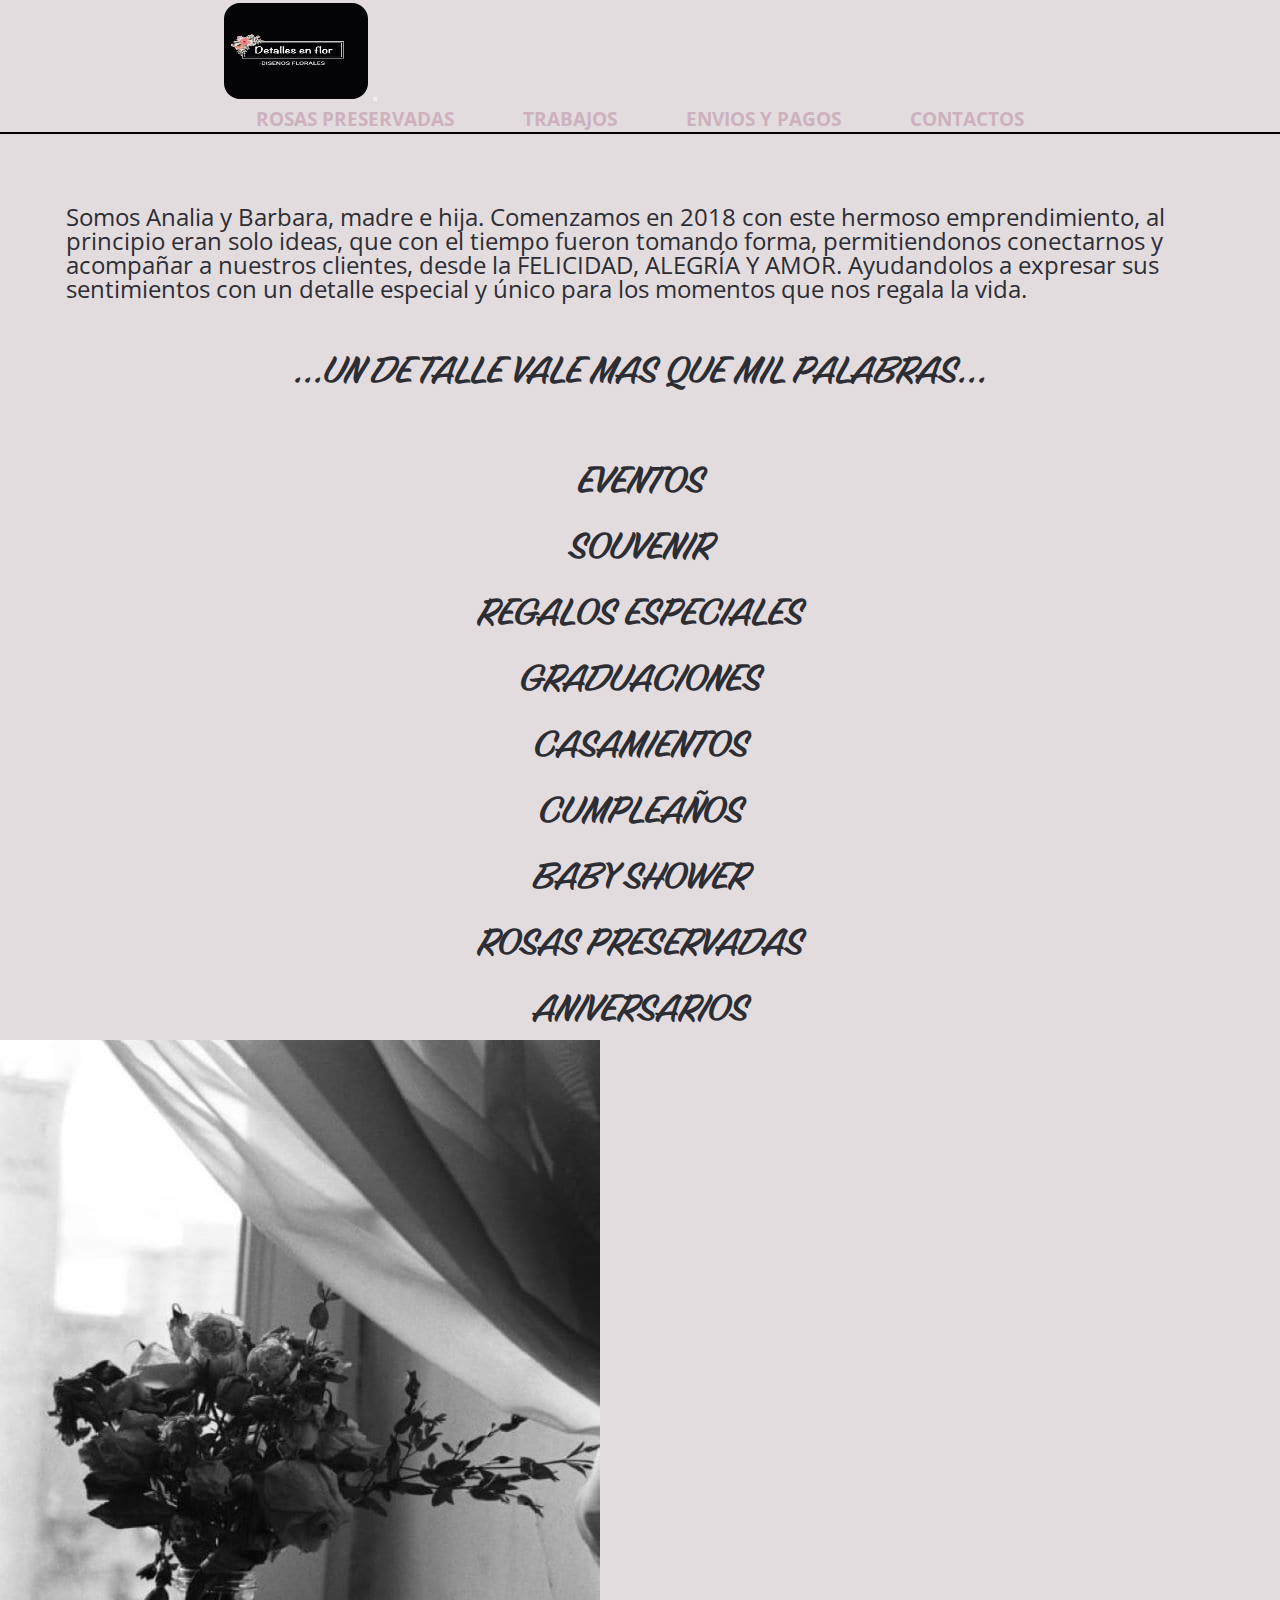
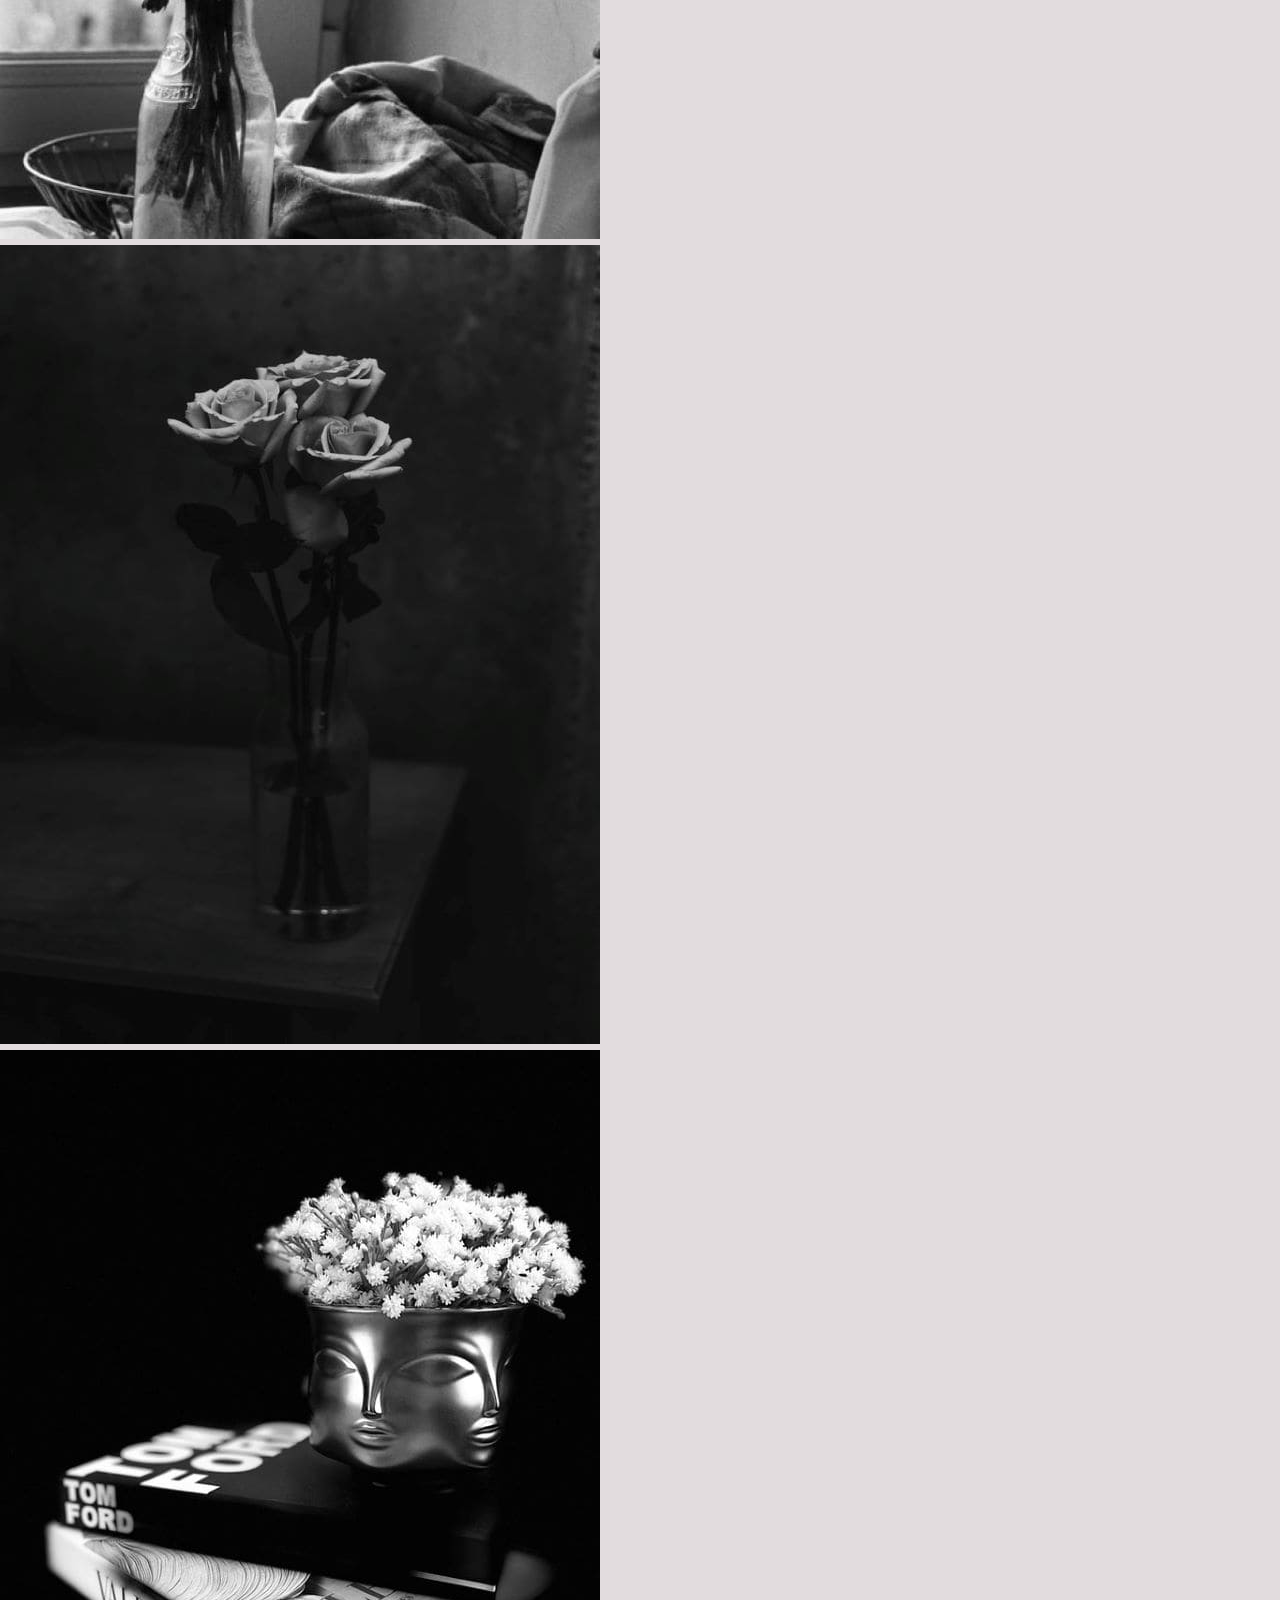
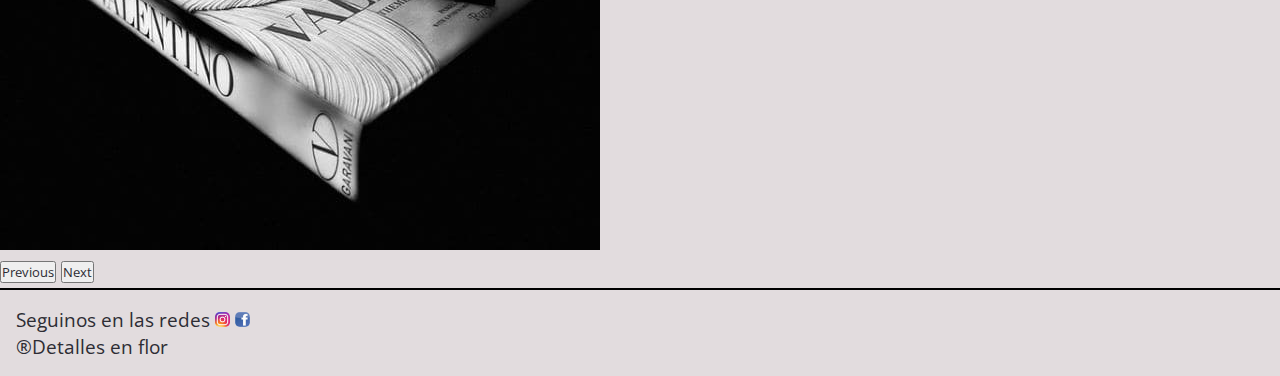
<file: index.html>
<!DOCTYPE html>
<html lang="en">
<head>
    <meta charset="UTF-8">
    <meta http-equiv="X-UA-Compatible" content="IE=edge">
    <meta name="viewport" content="width=device-width, initial-scale=1.0">
    <meta name="keywords" content="Arreglos Florales, Rosas Preservadas, Casamientos, Souvenir, Eventos, Envios, Detalles">
    <meta name="description" content="Nos encargamos de alegrar tu día con un detalle especial para vos o tu persona querida, siempre es un buen momento para un arreglo floral"> 
    <link rel="preconnect" href="https://fonts.googleapis.com">
    <title>Detalles en flor Diseños Florales</title>
    <link href="https://cdn.jsdelivr.net/npm/bootstrap@5.1.1/dist/css/bootstrap.min.css" rel="stylesheet" integrity="sha384-F3w7mX95PdgyTmZZMECAngseQB83DfGTowi0iMjiWaeVhAn4FJkqJByhZMI3AhiU" crossorigin="anonymous">
    <link rel="stylesheet" href="./Estilos/main.css">
</head>
<body>
    <!-- Navegacion-->
    <div class="grid">
        <header class="header">
            <nav class="navbar navbar-expand-lg navbar-light nav">
                <div class="container-fluid">
                  <a class="navbar-brand" href="./index.html"><img src="./img/logoDetalles-min.jpg" alt="Logo" title="Home" class="nav__logo"></a>
                  <button class="navbar-toggler" type="button" data-bs-toggle="collapse" data-bs-target="#navbarNavAltMarkup" aria-controls="navbarNavAltMarkup" aria-expanded="false" aria-label="Toggle navigation">
                    <span class="navbar-toggler-icon"></span>
                  </button>
                    <div class="collapse navbar-collapse nav__botones" id="navbarNavAltMarkup">
                        <div class="navbar-nav">
                            <a class="navItem nav__navItem" href="./pages/rosasPreservadas.html">Rosas Preservadas</a>
                            <a class="navItem nav__navItem" href="./pages/trabajos.html">Trabajos</a>
                            <a class="navItem nav__navItem" href="./pages/enviosYPagos.html">Envios y Pagos</a>
                            <a class="navItem nav__navItem" href="./pages/contactos.html">Contactos</a>
                        </div>
                    </div>
                </div>
            </nav> 
        </header>
        <main>
            <!-- texto inicio y logo-->
            <section class="index__texto">
                <p>Somos Analia y Barbara, madre e hija. Comenzamos en 2018 con este hermoso emprendimiento, al principio eran solo ideas, que con el tiempo fueron tomando forma, permitiendonos conectarnos y acompañar a nuestros clientes, desde la FELICIDAD, ALEGRÍA Y AMOR. Ayudandolos a expresar sus sentimientos con un detalle especial y único para los momentos que nos regala la vida.</p>                    <br>
                <p class="index__texto--fin">...UN DETALLE VALE MAS QUE MIL PALABRAS...</p>    
            </section>
            <!-- listado de productos-->
                <div class="container"> 
                    <div class="row">
                        <div class="col-md-5 col-lg-6 col-xl-6">
                            <ul class="index__lista">
                                <li class="index__lista--letras">EVENTOS</li>
                                <li class="index__lista--letras">SOUVENIR</li>
                                <li class="index__lista--letras">REGALOS ESPECIALES</li>
                                <li class="index__lista--letras">GRADUACIONES</li>
                                <li class="index__lista--letras">CASAMIENTOS</li>
                                <li class="index__lista--letras">CUMPLEAÑOS</li>
                                <li class="index__lista--letras">BABY SHOWER</li>
                                <li class="index__lista--letras">ROSAS PRESERVADAS</li>
                                <li class="index__lista--letras">ANIVERSARIOS</li>
                            </ul>
                        </div>
                        <!--Carousel Index-->
                        <div class="col-md-7 col-lg-6 col-xl-6">
                            <div id="carouselExampleFade" class="carousel slide carousel-fade" data-bs-ride="carousel">
                                <div class="carousel-inner">
                                <div class="carousel-item active">
                                    <img src="./img/carousel1.jpg" class="d-block w-100" alt="...">
                                </div>
                                <div class="carousel-item">
                                    <img src="./img/carousel2.jpg" class="d-block w-100" alt="...">
                                </div>
                                <div class="carousel-item">
                                    <img src="./img/carousel3.jpg" class="d-block w-100" alt="...">
                                </div>
                                </div>
                                <button class="carousel-control-prev" type="button" data-bs-target="#carouselExampleFade" data-bs-slide="prev">
                                <span class="carousel-control-prev-icon" aria-hidden="true"></span>
                                <span class="visually-hidden">Previous</span>
                                </button>
                                <button class="carousel-control-next" type="button" data-bs-target="#carouselExampleFade" data-bs-slide="next">
                                <span class="carousel-control-next-icon" aria-hidden="true"></span>
                                <span class="visually-hidden">Next</span>
                                </button>
                            </div> 
                        </div> 
                    </div>
                </div>           
        </main>
        <footer class="footer">
            <span class="footer__span">Seguinos en las redes
                <a href="http://www.instagram.com/detalles.en.flor"> <img class="footer__span--redes" src="./img/imgInstagram.jfif" alt="Instagram" title="Instagram" width="15px" height="15px"></a>
                <a href="https://m.facebook.com/pages/category/Product-Service/Detalles-en-flor-792428931095253/"> <img class="footer__span--redes" src="./img/imgFacebook.jfif" alt="Facebook" title="Facebook" width="15px" height="15px"></a>
            </span>
            <span>®Detalles en flor</span>
        </footer>
    </div>
    <script src="https://cdn.jsdelivr.net/npm/bootstrap@5.1.1/dist/js/bootstrap.bundle.min.js" integrity="sha384-/bQdsTh/da6pkI1MST/rWKFNjaCP5gBSY4sEBT38Q/9RBh9AH40zEOg7Hlq2THRZ" crossorigin="anonymous"></script>
</body>
</html>
</file>
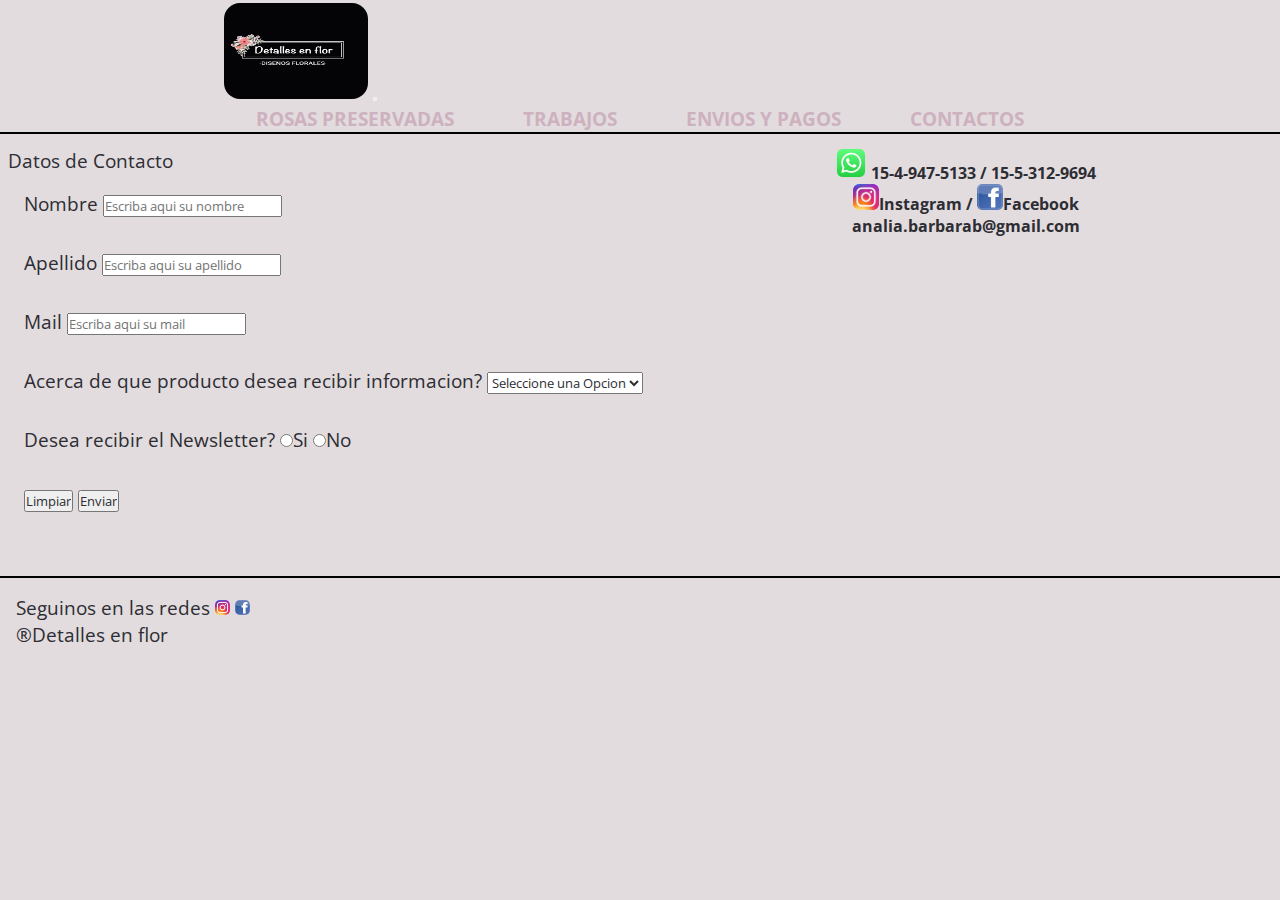
<file: pages/contactos.html>
<!DOCTYPE html>
<html lang="en">
<head>
    <meta charset="UTF-8">
    <meta http-equiv="X-UA-Compatible" content="IE=edge">
    <meta name="viewport" content="width=device-width, initial-scale=1.0">
    <meta name="keywords" content="Instagram, Facebook, WhatsApp, Redes Sociales">
    <meta name="description" content="Ponete en contacto con nosotras o visitanos en nuestro local para obtener tu detalle!"> 
    <title>Contactos</title>
    <link href="https://cdn.jsdelivr.net/npm/bootstrap@5.1.1/dist/css/bootstrap.min.css" rel="stylesheet" integrity="sha384-F3w7mX95PdgyTmZZMECAngseQB83DfGTowi0iMjiWaeVhAn4FJkqJByhZMI3AhiU" crossorigin="anonymous">
    <link rel="stylesheet" href="../Estilos/main.css">
</head>
<body>
    <!--Navegacion-->
    <div class="grid">
        <header class="header">
            <nav class="navbar navbar-expand-lg navbar-light nav">
                <div class="container-fluid">
                  <a class="navbar-brand" href="../index.html"><img src="../img/logoDetalles-min.jpg" alt="Logo" title="Home" class="nav__logo"></a>
                  <button class="navbar-toggler" type="button" data-bs-toggle="collapse" data-bs-target="#navbarNavAltMarkup" aria-controls="navbarNavAltMarkup" aria-expanded="false" aria-label="Toggle navigation">
                    <span class="navbar-toggler-icon"></span>
                  </button>
                    <div class="collapse navbar-collapse nav__botones" id="navbarNavAltMarkup">
                        <div class="navbar-nav">
                            <a class="navItem nav__navItem" href="./rosasPreservadas.html">Rosas Preservadas</a>
                            <a class="navItem nav__navItem" href="./trabajos.html">Trabajos</a>
                            <a class="navItem nav__navItem" href="./enviosYPagos.html">Envios y Pagos</a>
                            <a class="navItem nav__navItem" href="#">Contactos</a>
                        </div>
                    </div>
                </div>
            </nav>
        </header>   
        <main class="contactos">
            <!-- Formulario de contacto --> 
            <form action="" method="GET" >
                <fieldset class="fieldset">
                    <legend>Datos de Contacto</legend>
                    <div class="fiedlset__contactosPadre">
                        <div class="fieldset__contactosPadre--hijos">
                            <label for="infoName">Nombre</label>
                            <input type="text" name="infoName" id="infoName" placeholder="Escriba aqui su nombre">
                        </div> 
                        <div class="fieldset__contactosPadre--hijos">  
                            <label for="infoApellido">Apellido</label>
                            <input for="text" name="infoApellido" id="infoApellido" placeholder="Escriba aqui su apellido">
                        </div>
                        <div class="fieldset__contactosPadre--hijos">   
                            <label for="infoMail">Mail</label>
                            <input type="text" name="infoMail" id="infoMail" placeholder="Escriba aqui su mail">
                        </div>               
                        <div class="fieldset__contactosPadre--hijos">
                            <label for="infoFlores">Acerca de que producto desea recibir informacion?</label>
                            <select name="infoFlores" id="infoFlores">
                                <option value="naturales" disabled selected>Seleccione una Opcion</option>
                                <option value="naturales">Flores Naturales</option>
                                <option value="preservadas">Rosas preservadas</option>
                                <option value="corazones">Corazones</option>
                                <option value="letras">Letras</option>
                            </select> 
                        </div>
                        <div class="fieldset__contactosPadre--hijos">
                            <label for="maIinfo">Desea recibir el Newsletter?</label>
                            <input type="radio" name="masInfo" id="masInfo" value="Si">Si
                            <input type="radio" name="masInfo" id="masInfo" value="No">No
                        </div>
                        <div class="fieldset__contactosPadre--hijos">
                            <input type="reset" value="Limpiar">
                            <input type="submit" value="Enviar">
                        </div>
                    </div>
                </fieldset>
            </form>
            <div class="info">
                <!-- Whatsapp - Instagram - Facebook - Mail -->
                <h5><a href="https://api.whatsapp.com/send?phone=5491149475133&text=Hola!%20Quiero%20mas%20información!!"> <img src="../img/logo-whatsapp-verde-icone-ios-android-4096.png" alt="whatsapp" title="whatsapp" height="32px" width="32px" class="footer__span--redes"></a> 15-4-947-5133 / 15-5-312-9694</h5>
                <h5><a href="http://www.instagram.com/detalles.en.flor"> <img src="../img/imgInstagram.jfif" alt="Instagram" title="Instagram" height="26px" width="26px" class="footer__span--redes"></a>Instagram / <a href="https://m.facebook.com/pages/category/Product-Service/Detalles-en-flor-792428931095253/"><img src="../img/imgFacebook.jfif" alt="Facebook" title="Facebook" height="26px" width="26px" class="footer__span--redes"></a>Facebook</h5>
                <h5>analia.barbarab@gmail.com</h5>
                <!-- Google Maps-->
                <div><iframe src="https://www.google.com/maps/embed?pb=!1m18!1m12!1m3!1d3279.97481868841!2d-58.39551718508303!3d-34.70581507041377!2m3!1f0!2f0!3f0!3m2!1i1024!2i768!4f13.1!3m3!1m2!1s0x95bccd220318c82d%3A0xa905f5a4d6f25060!2sGdor.%20Bernardo%20de%20Irigoyen%20104%2C%20B1824MVQ%20Lan%C3%BAs%2C%20Provincia%20de%20Buenos%20Aires!5e0!3m2!1ses-419!2sar!4v1633919629577!5m2!1ses-419!2sar" class="mapa" style="border:0;" allowfullscreen="" loading="lazy"></iframe></div>
            </div>
        </main>    
        <footer class="footer">
            <span class="footer__span">Seguinos en las redes 
                <a href="http://www.instagram.com/detalles.en.flor"> <img class="footer__span--redes" src="../img/imgInstagram.jfif" alt="Instagram" title="Instagram" width="15px" height="15px"></a>
                <a href="https://m.facebook.com/pages/category/Product-Service/Detalles-en-flor-792428931095253/"> <img class="footer__span--redes" src="../img/imgFacebook.jfif" alt="Facebook" title="Facebook" width="15px" height="15px"></a>
            </span>
            <span>®Detalles en flor</span>
        </footer> 
    </div>  
    <script src="https://cdn.jsdelivr.net/npm/bootstrap@5.1.1/dist/js/bootstrap.bundle.min.js" integrity="sha384-/bQdsTh/da6pkI1MST/rWKFNjaCP5gBSY4sEBT38Q/9RBh9AH40zEOg7Hlq2THRZ" crossorigin="anonymous"></script>
</body>
</html>
</file>
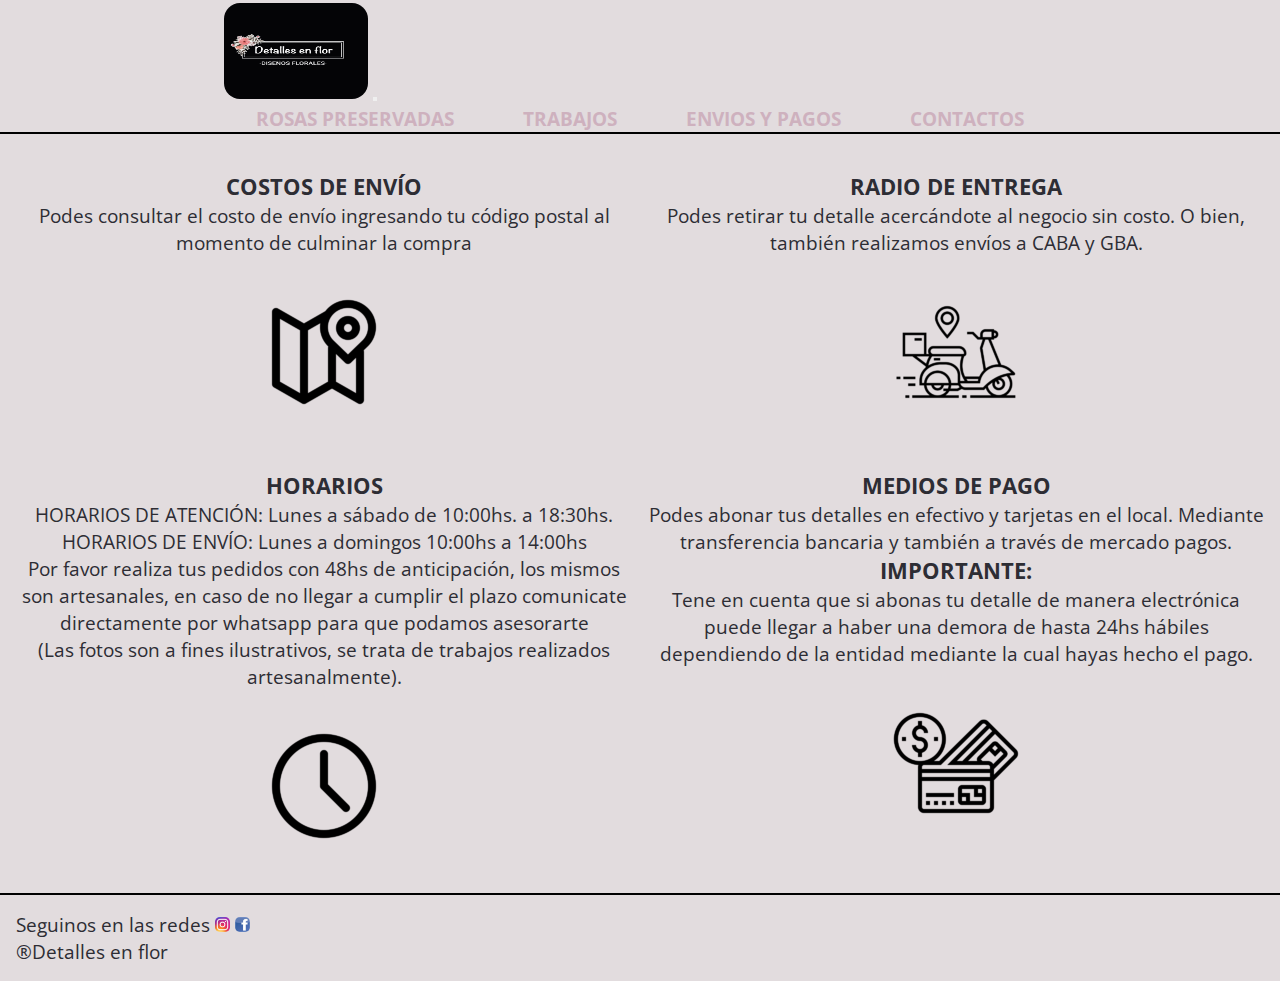
<file: pages/enviosYPagos.html>
<!DOCTYPE html>
<html lang="en">
<head>
    <meta charset="UTF-8">
    <meta http-equiv="X-UA-Compatible" content="IE=edge">
    <meta name="viewport" content="width=device-width, initial-scale=1.0">
    <meta name="keywords" content="Envios, Medios de Pagos, Horarios">
    <meta name="description" content="Envíos, horarios de entrega y metodos de pago para tus detalles"> 
    <title>Envios y Pagos</title>
    <link href="https://cdn.jsdelivr.net/npm/bootstrap@5.1.1/dist/css/bootstrap.min.css" rel="stylesheet" integrity="sha384-F3w7mX95PdgyTmZZMECAngseQB83DfGTowi0iMjiWaeVhAn4FJkqJByhZMI3AhiU" crossorigin="anonymous">
    <link rel="stylesheet" href="../Estilos/main.css">
</head>
<body>
    <!--Navegacion-->
    <div class="grid">
        <header class="header">
            <nav class="navbar navbar-expand-lg navbar-light nav">
                <div class="container-fluid">
                  <a class="navbar-brand" href="../index.html"><img src="../img/logoDetalles-min.jpg" alt="Logo" title="Home" class="nav__logo"></a>
                  <button class="navbar-toggler" type="button" data-bs-toggle="collapse" data-bs-target="#navbarNavAltMarkup" aria-controls="navbarNavAltMarkup" aria-expanded="false" aria-label="Toggle navigation">
                    <span class="navbar-toggler-icon"></span>
                  </button>
                    <div class="collapse navbar-collapse nav__botones" id="navbarNavAltMarkup">
                        <div class="navbar-nav">
                            <a class="navItem nav__navItem" href="./rosasPreservadas.html">Rosas Preservadas</a>
                            <a class="navItem nav__navItem" href="./trabajos.html">Trabajos</a>
                            <a class="navItem nav__navItem" href="#">Envios y Pagos</a>
                            <a class="navItem nav__navItem" href="./contactos.html">Contactos</a>
                        </div>
                    </div>
                </div>
            </nav>
        </header>
        <main>
            <!-- grid envios y medios de pago-->
            <div class="envios">
                <div class="envios__horarios">
                    <h3>HORARIOS </h3>
                    <div>HORARIOS DE ATENCIÓN: Lunes a sábado de 10:00hs. a 18:30hs.</div>
                    <div>HORARIOS DE ENVÍO: Lunes a domingos 10:00hs a 14:00hs</div>
                    <div>Por favor realiza tus pedidos con 48hs de anticipación, los mismos son artesanales, en caso de no llegar a cumplir el plazo comunicate directamente por whatsapp para que podamos asesorarte</div>
                    <div>(Las fotos son a fines ilustrativos, se trata de trabajos realizados artesanalmente).</div>
                    <div class="envios__img"><img src="../img/horarios.png" alt="Horarios" tittle="Horarios"> </div>
                </div>
                <div class="envios__radio"> 
                    <h3>RADIO DE ENTREGA</h3>
                    <div>Podes retirar tu detalle acercándote al negocio sin costo. O bien, también realizamos envíos a CABA y GBA.</div>
                    <div class="envios__img"><img src="../img/delivery.png" alt="Envios" title="Envios"></div>
                </div>
                <div class="envios__costo">
                    <h3>COSTOS DE ENVÍO</h3>
                    <div>Podes consultar el costo de envío ingresando tu código postal al momento de culminar la compra</div>
                    <div class="envios__img"><img src="../img/map.png" alt="Mapa" title="Mapa"></div>
                </div>
                <div class="envios__pagos">
                    <h3>MEDIOS DE PAGO</h3>
                    <div>Podes abonar tus detalles en efectivo y tarjetas en el local. Mediante transferencia bancaria  y también a través de mercado pagos.</div>
                    <h3>IMPORTANTE:</h3>
                    <div>Tene en cuenta que si abonas tu detalle de manera electrónica puede llegar a haber una demora de hasta 24hs hábiles dependiendo de la entidad mediante la cual hayas hecho el pago.</div>
                    <div class="envios__img"><img src="../img/tarjetas.png" alt="tarjetas" title="tarjetas"></div>
                </div>

            </div>
           
        </main>
        <footer class="footer">
            <span class="footer__span">Seguinos en las redes
                <a href="http://www.instagram.com/detalles.en.flor"> <img class="footer__span--redes" src="../img/imgInstagram.jfif" alt="Instagram" title="Instagram" width="15px" height="15px"></a>
                <a href="https://m.facebook.com/pages/category/Product-Service/Detalles-en-flor-792428931095253/"> <img class="footer__span--redes" src="../img/imgFacebook.jfif" alt="Facebook" title="Facebook" width="15px" height="15px"></a>
            </span>
            <span>®Detalles en flor</span>
        </footer>
    </div> 
    <script src="https://cdn.jsdelivr.net/npm/bootstrap@5.1.1/dist/js/bootstrap.bundle.min.js" integrity="sha384-/bQdsTh/da6pkI1MST/rWKFNjaCP5gBSY4sEBT38Q/9RBh9AH40zEOg7Hlq2THRZ" crossorigin="anonymous"></script>
</body>
</html>
</file>
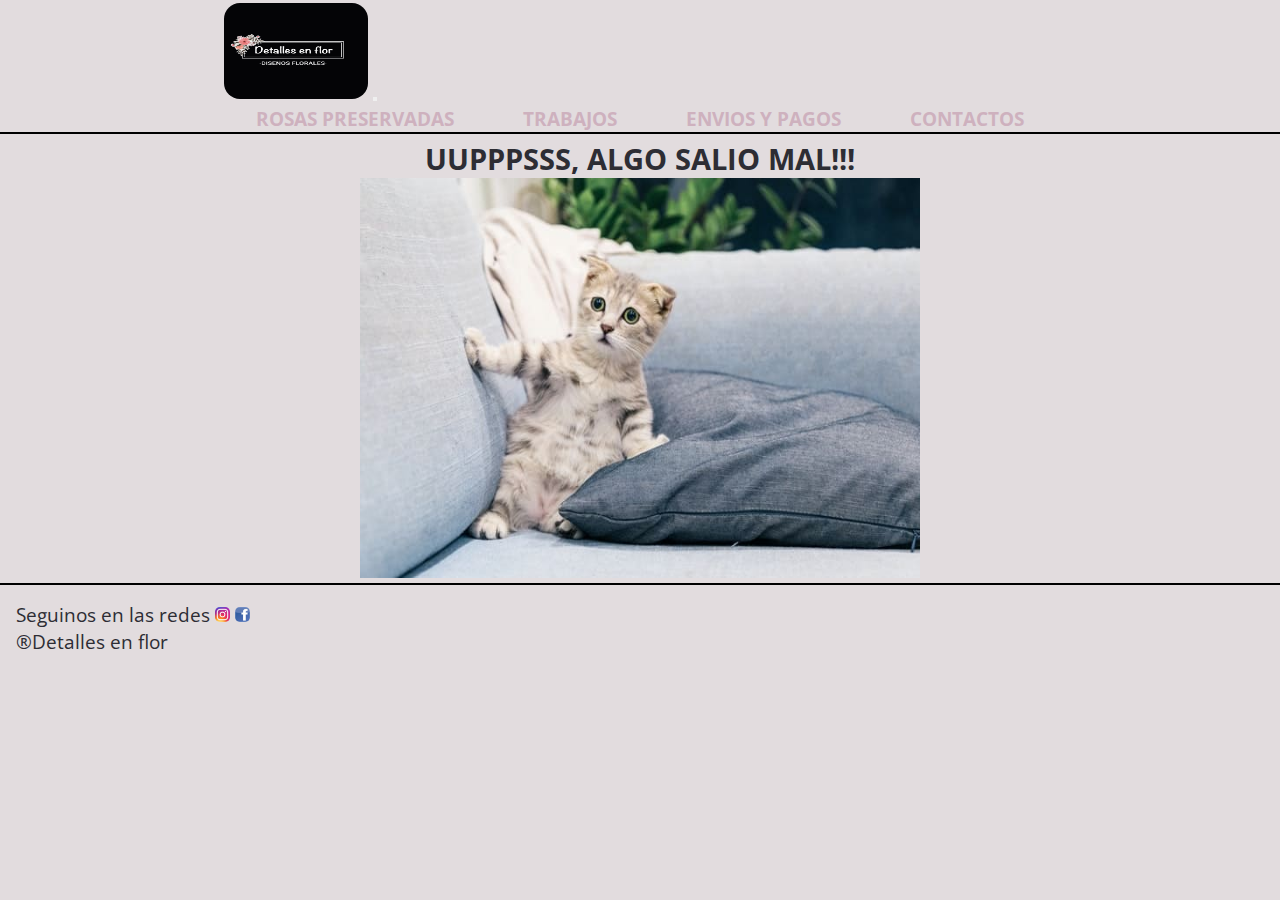
<file: pages/error 404.html>
<!DOCTYPE html>
<html lang="en">
<head>
    <meta charset="UTF-8">
    <meta http-equiv="X-UA-Compatible" content="IE=edge">
    <meta name="viewport" content="width=device-width, initial-scale=1.0">
    <link rel="preconnect" href="https://fonts.googleapis.com">
    <title>OOPPPSSS!!!</title>
    <link href="https://cdn.jsdelivr.net/npm/bootstrap@5.1.1/dist/css/bootstrap.min.css" rel="stylesheet" integrity="sha384-F3w7mX95PdgyTmZZMECAngseQB83DfGTowi0iMjiWaeVhAn4FJkqJByhZMI3AhiU" crossorigin="anonymous">
    <link rel="stylesheet" href="../Estilos/main.css">
</head>
<body>
    <div class="grid">
        <header class="header">
            <nav class="navbar navbar-expand-lg navbar-light nav">
                <div class="container-fluid">
                  <a class="navbar-brand" href="../index.html"><img src="../img/logoDetalles-min.jpg" alt="Logo" title="Home" class="nav__logo"></a>
                  <button class="navbar-toggler" type="button" data-bs-toggle="collapse" data-bs-target="#navbarNavAltMarkup" aria-controls="navbarNavAltMarkup" aria-expanded="false" aria-label="Toggle navigation">
                    <span class="navbar-toggler-icon"></span>
                  </button>
                    <div class="collapse navbar-collapse nav__botones" id="navbarNavAltMarkup">
                        <div class="navbar-nav">
                            <a class="navItem nav__navItem" href="./rosasPreservadas.html">Rosas Preservadas</a>
                            <a class="navItem nav__navItem" href="./trabajos.html">Trabajos</a>
                            <a class="navItem nav__navItem" href="./enviosYPagos.html">Envios y Pagos</a>
                            <a class="navItem nav__navItem" href="./contactos.html">Contactos</a>
                        </div>
                    </div>
                </div>
            </nav> 
        </header>
        <main>
            <div class="error">
                <h2>UUPPPSSS, ALGO SALIO MAL!!!</h2>
                <img class="error--img" src="../img/gatito.jpg" alt="Gatito sorprendido" title="que paso aqui?">
            </div>
        <footer class="footer">
            <span class="footer__span">Seguinos en las redes
                <a href="http://www.instagram.com/detalles.en.flor"> <img class="footer__span--redes" src="../img/imgInstagram.jfif" alt="Instagram" title="Instagram" width="15px" height="15px"></a>
                <a href="https://m.facebook.com/pages/category/Product-Service/Detalles-en-flor-792428931095253/"> <img class="footer__span--redes" src="../img/imgFacebook.jfif" alt="Facebook" title="Facebook" width="15px" height="15px"></a>
            </span>
            <span>®Detalles en flor</span>
        </footer>
    </div>
    <script src="https://cdn.jsdelivr.net/npm/bootstrap@5.1.1/dist/js/bootstrap.bundle.min.js" integrity="sha384-/bQdsTh/da6pkI1MST/rWKFNjaCP5gBSY4sEBT38Q/9RBh9AH40zEOg7Hlq2THRZ" crossorigin="anonymous"></script>
</body>
</html>
</file>
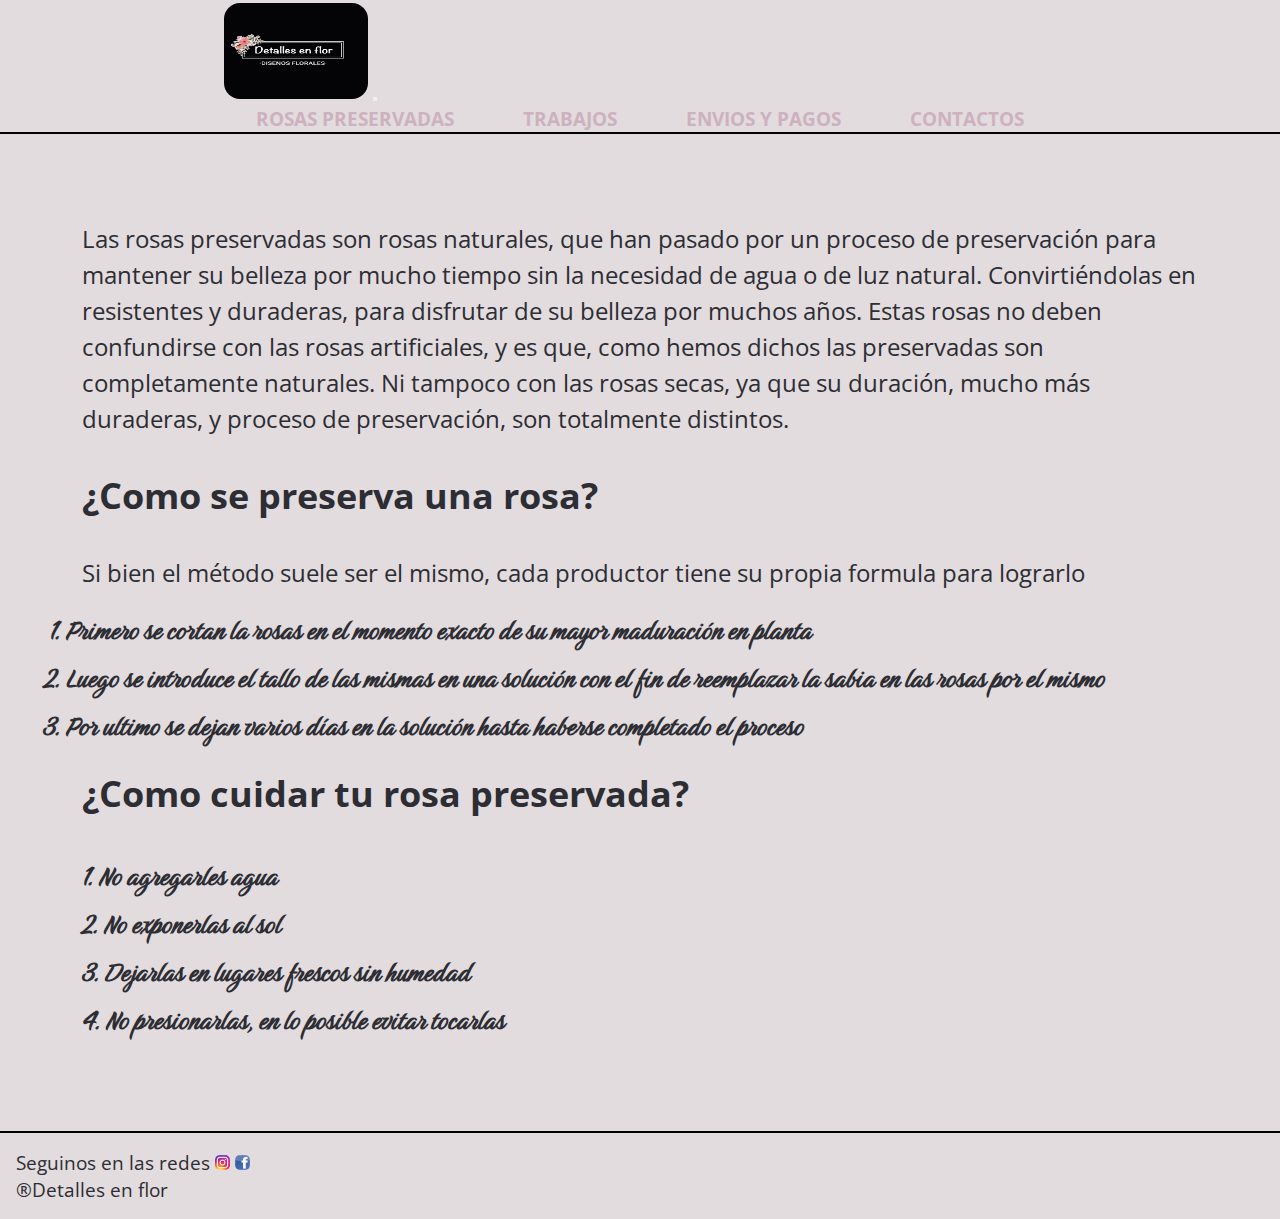
<file: pages/rosasPreservadas.html>
<!DOCTYPE html>
<html lang="en">
<head>
    <meta charset="UTF-8">
    <meta http-equiv="X-UA-Compatible" content="IE=edge">
    <meta name="viewport" content="width=device-width, initial-scale=1.0">
    <meta name="keywords" content="Rosas Preservadas, Cuidados, Souvenir, Eventos">
    <meta name="description" content="Arreglos florales hechos con rosas preservadas que duran años para alegrar tus días"> 
    <title>Rosas Preservadas</title>
    <link href="https://cdn.jsdelivr.net/npm/bootstrap@5.1.1/dist/css/bootstrap.min.css" rel="stylesheet" integrity="sha384-F3w7mX95PdgyTmZZMECAngseQB83DfGTowi0iMjiWaeVhAn4FJkqJByhZMI3AhiU" crossorigin="anonymous">
    <link rel="stylesheet" href="../Estilos/main.css">
</head>
<body>
    <!--Navegacion-->
    <div class="grid" >
        <header class="header">
            <nav class="navbar navbar-expand-lg navbar-light nav">
                <div class="container-fluid">
                  <a class="navbar-brand" href="../index.html"><img src="../img/logoDetalles-min.jpg" alt="Logo" title="Home" class="nav__logo"></a>
                  <button class="navbar-toggler" type="button" data-bs-toggle="collapse" data-bs-target="#navbarNavAltMarkup" aria-controls="navbarNavAltMarkup" aria-expanded="false" aria-label="Toggle navigation">
                    <span class="navbar-toggler-icon"></span>
                  </button>
                    <div class="collapse navbar-collapse nav__botones" id="navbarNavAltMarkup">
                        <div class="navbar-nav">
                            <a class="navItem nav__navItem" href="#">Rosas Preservadas</a>
                            <a class="navItem nav__navItem" href="./trabajos.html">Trabajos</a>
                            <a class="navItem nav__navItem" href="./enviosYPagos.html">Envios y Pagos</a>
                            <a class="navItem nav__navItem" href="./contactos.html">Contactos</a>
                        </div>
                    </div>
                </div>
              </nav>
            </nav> 
        </header>
        <main>
            <!--texto preservadas-->
            <section class="texto">
                <p class="texto__parrafos">Las rosas preservadas son rosas naturales, que han pasado por un proceso de preservación para mantener su belleza por mucho tiempo sin la necesidad de agua o de luz natural. Convirtiéndolas en resistentes y duraderas, para disfrutar de su belleza por muchos años.
                    Estas rosas no deben confundirse con las rosas artificiales, y es que, como hemos dichos las preservadas son completamente naturales. Ni tampoco con las rosas secas, ya que su duración, mucho más duraderas, y proceso de preservación, son totalmente distintos.</p>
                <h2 class="texto__parrafos">¿Como se preserva una rosa?</h2>
                <p class="texto__parrafos">Si bien el método suele ser el mismo, cada productor tiene su propia formula para lograrlo</p>  
                <ol class="texto__listaRosas">
                    <li class="texto__items">Primero se cortan la rosas en el momento exacto de su mayor maduración en planta</li>
                    <li class="texto__items">Luego se introduce el tallo de las mismas en una solución con el fin de reemplazar la sabia en las rosas por el mismo</li>
                    <li class="texto__items">Por ultimo se dejan varios días en la solución hasta haberse completado el proceso</li>
                </ol>   
                <h2 class="texto__parrafos">¿Como cuidar tu rosa preservada?</h2>
                <ol class="texto__lista">
                    <li class="texto__items" >No agregarles agua</li>
                    <li class="texto__items">No exponerlas al sol</li>
                    <li class="texto__items">Dejarlas en lugares frescos sin humedad</li>
                    <li class="texto__items">No presionarlas, en lo posible evitar tocarlas</li>
                </ol> 
            </section>
        </main>
        <footer class="footer">
            <span class="footer__span">Seguinos en las redes
                <a href="http://www.instagram.com/detalles.en.flor"> <img class="footer__span--redes" src="../img/imgInstagram.jfif" alt="instagram" title="Instagram" width="15px" height="15px"></a>
                <a href="https://m.facebook.com/pages/category/Product-Service/Detalles-en-flor-792428931095253/"> <img class="footer__span--redes" src="../img/imgFacebook.jfif" alt="Facebook" title="Facebook" width="15px" height="15px"></a>
            </span>
            <span>®Detalles en flor</span>
        </footer>
    </div>  
    <script src="https://cdn.jsdelivr.net/npm/bootstrap@5.1.1/dist/js/bootstrap.bundle.min.js" integrity="sha384-/bQdsTh/da6pkI1MST/rWKFNjaCP5gBSY4sEBT38Q/9RBh9AH40zEOg7Hlq2THRZ" crossorigin="anonymous"></script>
</body>
</html>
</file>
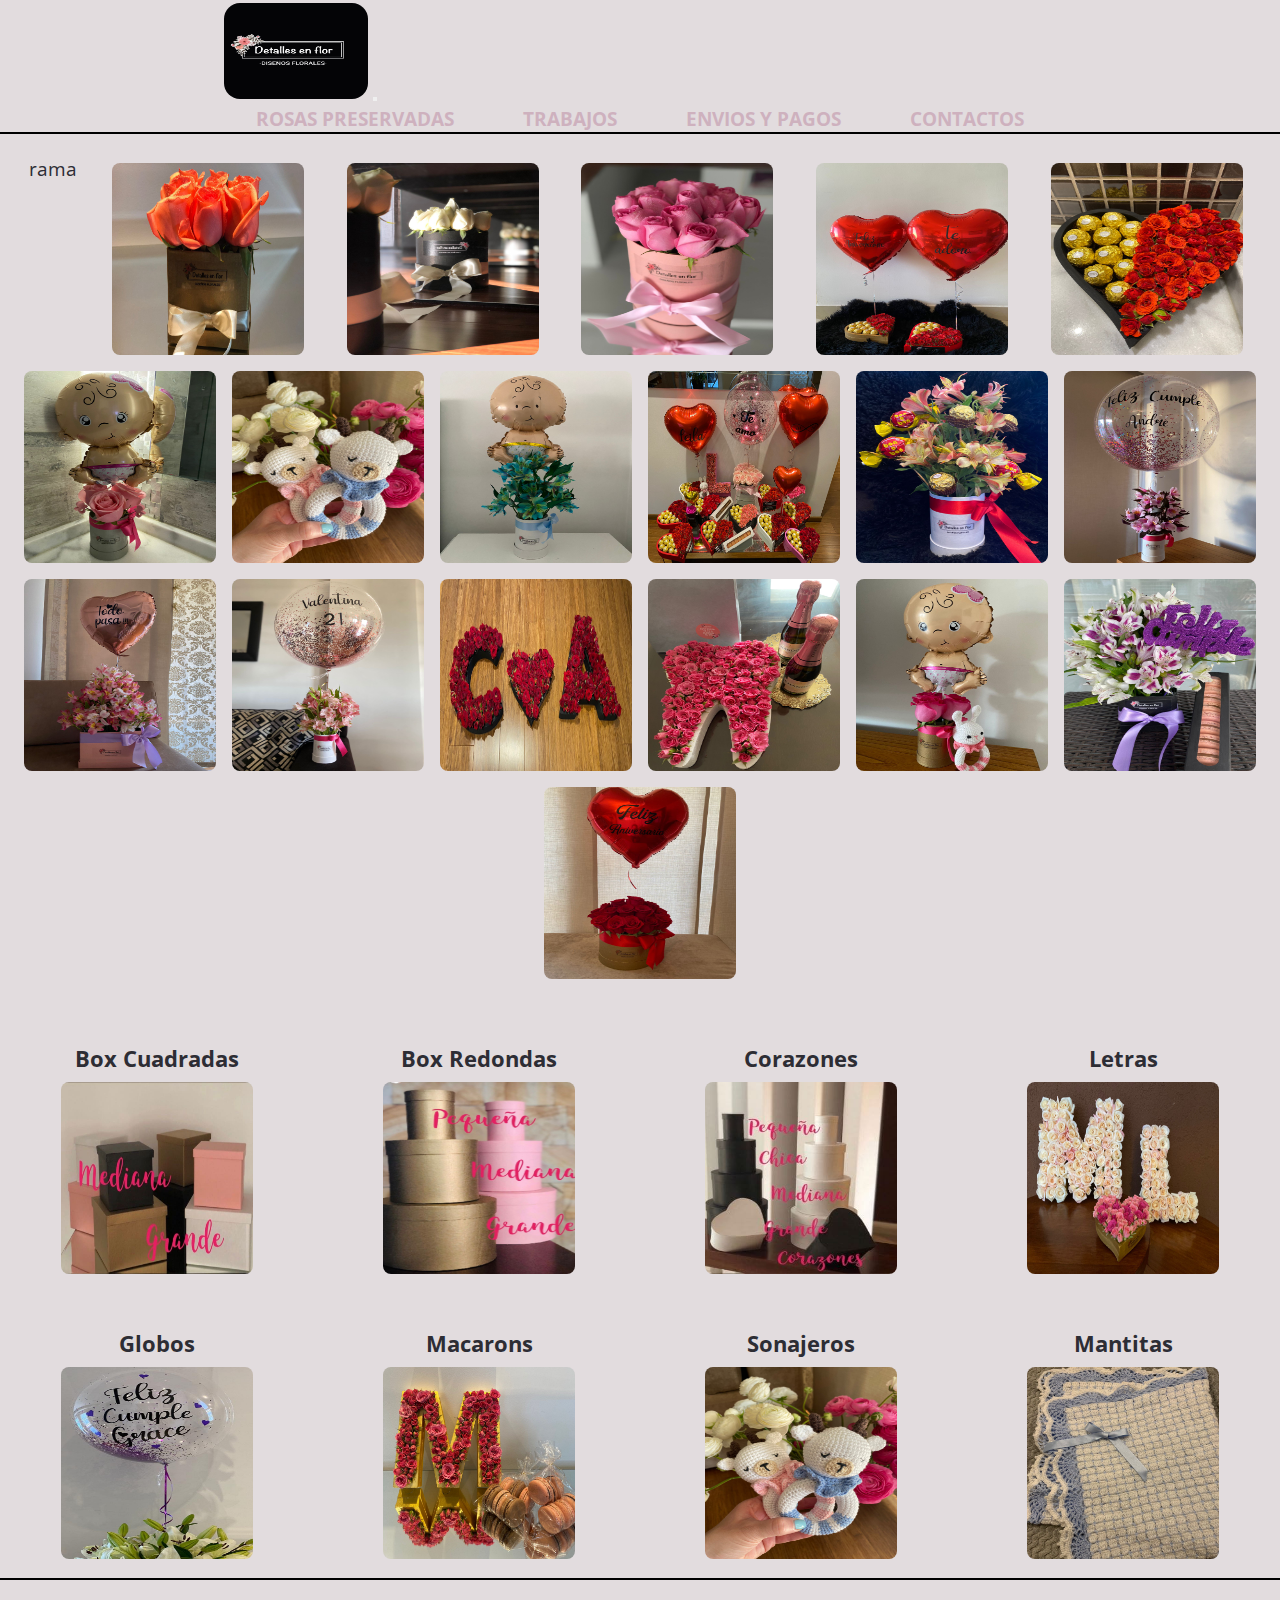
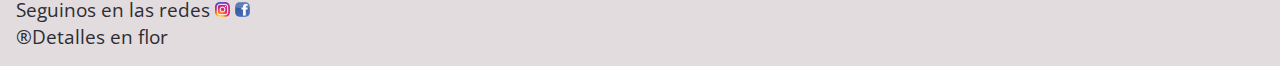
<file: pages/trabajos.html>
<!DOCTYPE html>
<html lang="en">
<head>
    <meta charset="UTF-8">
    <meta http-equiv="X-UA-Compatible" content="IE=edge">
    <meta name="viewport" content="width=, initial-scale=1.0">
    <meta name="keywords" content="Trabajos, Box, Letras, Corazones">
    <meta name="description" content="Te presentamos algunos de nuestros detalles y algunas ideas para que los personalizes"> 
    <title>Trabajos</title>
    <link href="https://cdn.jsdelivr.net/npm/bootstrap@5.1.1/dist/css/bootstrap.min.css" rel="stylesheet" integrity="sha384-F3w7mX95PdgyTmZZMECAngseQB83DfGTowi0iMjiWaeVhAn4FJkqJByhZMI3AhiU" crossorigin="anonymous">
    <link rel="stylesheet" href="../Estilos/main.css">
</head>
<body>
    <div class="grid">
        <header class="header">
            <nav class="navbar navbar-expand-lg navbar-light nav">
                <div class="container-fluid">
                  <a class="navbar-brand" href="../index.html"><img src="../img/logoDetalles-min.jpg" alt="Logo" title="Home" class="nav__logo"></a>
                  <button class="navbar-toggler" type="button" data-bs-toggle="collapse" data-bs-target="#navbarNavAltMarkup" aria-controls="navbarNavAltMarkup" aria-expanded="false" aria-label="Toggle navigation">
                    <span class="navbar-toggler-icon"></span>
                  </button>
                    <div class="collapse navbar-collapse nav__botones" id="navbarNavAltMarkup">
                        <div class="navbar-nav">
                            <a class="navItem nav__navItem" href="./rosasPreservadas.html">Rosas Preservadas</a>
                            <a class="navItem nav__navItem" href="#">Trabajos</a>
                            <a class="navItem nav__navItem" href="./enviosYPagos.html">Envios y Pagos</a>
                            <a class="navItem nav__navItem" href="./contactos.html">Contactos</a>
                        </div>
                    </div>
                </div>
            </nav>
        </header>
        <main>
            <!-- flexbox para imagenes-->
            <div class="trabajos">
                <div>
                    rama
                </div>
                <img class="trabajos__imagen" src="../img/RosasNaranjas-min.jpeg" alt="Rosas naranjas" title="naranjas">
                <img class="trabajos__imagen" src="../img/Espejado-min.jpeg" alt="Rosas Espejadas" title="Rosas espejadas">
                <img class="trabajos__imagen" src="../img/RosasRosas-min.jpeg" alt="Rosas Rosas" title="Rosas Rosas"> 
                <img class="trabajos__imagen" src="../img/corazonGloboFerrero-min.jpeg" alt="Corazon Completo" title="Corazon Completo">
                <img class="trabajos__imagen" src="../img/corazonNegro-min.jpeg" alt="Corazon Negro" title="Corazon Negro"> 
                <img class="trabajos__imagen" src="../img/beba-min.jpeg" alt="Combo Beba" title="Combo Beba">
                <img class="trabajos__imagen" src="../img/Sonajeros-min.jpeg" alt="Sonajeros" title="Sonajeros">
                <img class="trabajos__imagen" src="../img/Bebe-min.jpeg" alt="Combo Bebe" title="Combo Bebe">
                <img class="trabajos__imagen" src="../img/mesaCompleta-min.jpeg" alt="Mesa Completa" title="Mesa Completa">
                <img class="trabajos__imagen" src="../img/ferreroBonobon-min.jpeg" alt="Ferreros y Bon o Bon" title="Ferreros y Bon o Bon">
                <img class="trabajos__imagen" src="../img/Globo-min.jpeg" alt="Globo" title="Globo">
                <img class="trabajos__imagen" src="../img/Globo1-min.jpeg" alt="Globo 1" title="Globo 1">
                <img class="trabajos__imagen" src="../img/Globo2-min.jpeg" alt="Globo 2" title="Globo 2">
                <img class="trabajos__imagen" src="../img/letras-min.jpeg" alt="Letras" title="Letras">
                <img class="trabajos__imagen" src="../img/muelas-min.jpeg" alt="Graduacion" title="Graduacion">
                <img class="trabajos__imagen" src="../img/WhatsApp Image 2021-09-05 at 14.39.50 (1).jpeg" alt="Beba y Sonajero" title="Beba y Sonajero">
                <img class="trabajos__imagen" src="../img/WhatsApp Image 2021-09-05 at 14.37.40.jpeg" alt="Combo Cumple" title="Combo Cumple">
                <img class="trabajos__imagen" src="../img/WhatsApp Image 2021-09-05 at 14.31.39 (1).jpeg" alt="Aniversario" title="Aniversario">
            </div>
            <!-- grid modelos y agregados-->
            <div class="gridModelos">
                <div class="gridModelos__cuadradas">
                    <h3>Box Cuadradas</h3>
                    <img src="../img/modelosCuadrados.jpeg" alt="Box Cuadrados" title="Box Cuadrados" class="gridModelos__cuadradas--borde">
                </div>
                <div class="gridModelos__redondas">
                    <h3>Box Redondas</h3>
                    <img src="../img/modelosRedondos.jpeg" alt="Box Redondos" title="Box Redondos" class="gridModelos__redondas--borde">
                </div>
                <div class="gridModelos__corazones">
                    <h3>Corazones</h3>
                    <img src="../img/modelosCorazones.jpeg" alt="Box Corazones" title="Box Corazones" class="gridModelos__corazones--borde">
                </div>
                <div class="gridModelos__letras">
                    <h3>Letras</h3>
                    <img src="../img/modelosLetras.jpeg" alt="Letras" title="Letras" class="gridModelos__letras--borde">
                </div>
                <div class="gridModelos__globos">
                    <h3>Globos</h3>
                    <img src="../img/globo.jpeg" alt="Globos" title="Globos" class="gridModelos__globos--borde">
                </div>
                <div class="gridModelos__macarons">
                    <h3>Macarons</h3>
                    <img src="../img/macarons.jpeg" alt="Macarons" title="Macarons" class="gridModelos__macarons--borde">
                </div>
                <div class="gridModelos__sonajeros">
                    <h3>Sonajeros</h3>
                    <img src="../img/Sonajeros-min.jpeg" alt="Sonajeros" title="Sonajeros" class="gridModelos__sonajeros--borde">
                </div>
                <div class="gridModelos__mantitas">
                    <h3>Mantitas</h3>
                    <img src="../img/mantitas.jpeg" alt="Mantitas" title="Mantitas" class="gridModelos__mantitas--borde">
                </div>
            </div>  
        </main>
        <footer class="footer">
            <span class="footer__span">Seguinos en las redes
                <a href="http://www.instagram.com/detalles.en.flor"> <img class="footer__span--redes" src="../img/imgInstagram.jfif" alt="Instagram" title="Instagram" width="15px" height="15px"></a>
                <a href="https://m.facebook.com/pages/category/Product-Service/Detalles-en-flor-792428931095253/"> <img class="footer__span--redes" src="../img/imgFacebook.jfif" alt="Facebook" title="Facebook" width="15px" height="15px"></a>
            </span>
            <span>®Detalles en flor</span>
        </footer>
    </div> 
    <script src="https://cdn.jsdelivr.net/npm/bootstrap@5.1.1/dist/js/bootstrap.bundle.min.js" integrity="sha384-/bQdsTh/da6pkI1MST/rWKFNjaCP5gBSY4sEBT38Q/9RBh9AH40zEOg7Hlq2THRZ" crossorigin="anonymous"></script>
</body>
</html>
</file>
<file: Estilos/main.css>
@import url("https://fonts.googleapis.com/css2?family=Open+Sans:wght@400;700&display=swap");
@import url("https://fonts.googleapis.com/css2?family=Birthstone&display=swap");
* {
  font-family: 'Open Sans', sans-serif;
  margin: 0;
  padding: 0;
  color: #2D2D34;
}

body {
  font-size: 1.2rem;
  background-color: #e2dcde;
}

.grid {
  display: -ms-grid;
  display: grid;
  -ms-grid-rows: auto 1fr auto;
      grid-template-rows: auto 1fr auto;
}

.header {
  margin-bottom: .3rem;
  padding-top: .2rem;
  border-bottom: solid black 2px;
}

.nav {
  background-color: colorFondo;
  display: -webkit-box;
  display: -ms-flexbox;
  display: flex;
  -ms-flex-pack: distribute;
      justify-content: space-around;
}

.nav__logo {
  width: 9rem;
  height: 6rem;
  border-radius: 1rem;
}

.nav__botones {
  -webkit-box-pack: end;
      -ms-flex-pack: end;
          justify-content: flex-end;
}

.nav__navItem {
  color: #CEB1BE;
  text-transform: uppercase;
  font-weight: 700;
  padding: 0rem 2rem;
  text-decoration: none;
}

.nav__navItem:hover {
  color: #B97375;
}

.index__lista {
  list-style: none;
  font-weight: 700;
}

.index__lista--letras {
  font-family: 'Birthstone', cursive;
  font-weight: 700;
  font-size: 3rem;
  text-align: center;
}

@media screen and (max-width: 768px) {
  .index__lista--letras {
    font-size: 2.2rem;
  }
}

@media screen and (max-width: 375px) {
  .index__lista--letras {
    font-size: 2.2rem;
  }
}

.index__texto {
  font-size: 1.5rem;
  text-align: left;
  line-height: 1.5rem;
  margin: 4.1rem;
}

@media screen and (max-width: 375px) {
  .index__texto {
    font-size: 1rem;
    margin: 2rem;
    text-align: center;
  }
}

.index__texto--fin {
  font-family: 'birthstone', cursive;
  font-weight: 700;
  font-size: 3rem;
  text-align: center;
  padding-top: 2rem;
}

@media screen and (max-width: 768px) {
  .index__texto--fin {
    line-height: 3rem;
  }
}

@media screen and (max-width: 375px) {
  .index__texto--fin {
    font-size: 2rem;
    text-align: justify;
    line-height: 2.5rem;
  }
}

.footer {
  margin-top: .3rem;
  padding: 1rem;
  border-top: solid black 2px;
}

.footer__span {
  display: block;
}

.footer__span--redes {
  border-radius: .3rem;
}

.texto {
  font-size: 1.5rem;
  text-align: left;
  line-height: 1.5;
  margin: 4.1rem;
}

@media screen and (max-width: 375px) {
  .texto {
    font-size: 1rem;
    text-align: center;
    line-height: 1.5rem;
    margin: 2rem;
  }
}

.texto__parrafos {
  padding: 1rem;
}

.texto__lista {
  list-style-position: inside;
  padding: 1rem;
}

@media screen and (max-width: 375px) {
  .texto__lista {
    line-height: 1.8rem;
  }
}

.texto__items {
  font-family: 'birthstone', cursive;
  font-weight: 700;
  font-size: 2rem;
}

.bordes, .trabajos__imagen, .gridModelos__cuadradas--borde, .gridModelos__redondas--borde, .gridModelos__corazones--borde, .gridModelos__letras--borde, .gridModelos__globos--borde, .gridModelos__macarons--borde, .gridModelos__sonajeros--borde, .gridModelos__mantitas--borde {
  width: 12rem;
  height: 12rem;
  padding: .5rem;
  border-radius: 1rem;
}

.trabajos {
  padding: 1rem;
  display: -webkit-box;
  display: -ms-flexbox;
  display: flex;
  -ms-flex-wrap: wrap;
      flex-wrap: wrap;
  -ms-flex-pack: distribute;
      justify-content: space-around;
  -ms-flex-line-pack: distribute;
      align-content: space-around;
}

@media screen and (max-width: 375px) {
  .trabajos__imagen {
    width: 10rem;
    height: 10rem;
  }
}

.trabajos__imagen:hover {
  width: 24rem;
  height: 24rem;
}

.gridModelos {
  padding-top: 2.5rem;
  display: -ms-grid;
  display: grid;
      grid-template-areas: "cuadradas redondas corazones letras" "globos macarons sonajeros mantitas";
  -ms-grid-rows: ()[4fr];
      grid-template-rows: repeat(4fr);
  -ms-grid-columns: ()[4fr];
      grid-template-columns: repeat(4fr);
  grid-column-gap: .5rem;
  grid-row-gap: 2.5rem;
}

.gridModelos__cuadradas {
  -ms-grid-row: 1;
  -ms-grid-column: 1;
  grid-area: cuadradas;
  text-align: center;
}

@media screen and (max-width: 375px) {
  .gridModelos__cuadradas--borde {
    width: 10rem;
    height: 10rem;
  }
}

.gridModelos__redondas {
  -ms-grid-row: 1;
  -ms-grid-column: 2;
  grid-area: redondas;
  text-align: center;
}

@media screen and (max-width: 375px) {
  .gridModelos__redondas--borde {
    width: 10rem;
    height: 10rem;
  }
}

.gridModelos__corazones {
  -ms-grid-row: 1;
  -ms-grid-column: 3;
  grid-area: corazones;
  text-align: center;
}

@media screen and (max-width: 375px) {
  .gridModelos__corazones--borde {
    width: 10rem;
    height: 10rem;
  }
}

.gridModelos__letras {
  -ms-grid-row: 1;
  -ms-grid-column: 4;
  grid-area: letras;
  text-align: center;
}

@media screen and (max-width: 375px) {
  .gridModelos__letras--borde {
    width: 10rem;
    height: 10rem;
  }
}

.gridModelos__globos {
  -ms-grid-row: 2;
  -ms-grid-column: 1;
  grid-area: globos;
  text-align: center;
}

@media screen and (max-width: 375px) {
  .gridModelos__globos--borde {
    width: 10rem;
    height: 10rem;
  }
}

.gridModelos__macarons {
  -ms-grid-row: 2;
  -ms-grid-column: 2;
  grid-area: macarons;
  text-align: center;
}

@media screen and (max-width: 375px) {
  .gridModelos__macarons--borde {
    width: 10rem;
    height: 10rem;
  }
}

.gridModelos__sonajeros {
  -ms-grid-row: 2;
  -ms-grid-column: 3;
  grid-area: sonajeros;
  text-align: center;
}

@media screen and (max-width: 375px) {
  .gridModelos__sonajeros--borde {
    width: 10rem;
    height: 10rem;
  }
}

.gridModelos__mantitas {
  -ms-grid-row: 2;
  -ms-grid-column: 4;
  grid-area: mantitas;
  text-align: center;
}

@media screen and (max-width: 375px) {
  .gridModelos__mantitas--borde {
    width: 10rem;
    height: 10rem;
  }
}

@media screen and (max-width: 768px) {
  .gridModelos {
    padding: .2rem;
    display: -ms-grid;
    display: grid;
        grid-template-areas: "cuadradas redondas" "corazones letras" "globos macarons"  "sonajeros mantitas";
    -ms-grid-rows: ()[2fr];
        grid-template-rows: repeat(2fr);
    -ms-grid-columns: ()[2fr];
        grid-template-columns: repeat(2fr);
    grid-column-gap: .5rem;
    grid-row-gap: 1rem;
  }
}

@media screen and (max-width: 375px) {
  .gridModelos {
    display: -ms-grid;
    display: grid;
        grid-template-areas: "cuadradas redondas" "corazones letras" "globos macarons"  "sonajeros mantitas";
    -ms-grid-rows: ()[2fr];
        grid-template-rows: repeat(2fr);
    -ms-grid-columns: ()[2fr];
        grid-template-columns: repeat(2fr);
    grid-column-gap: .5rem;
    grid-row-gap: 1rem;
  }
  .bordes, .trabajos__imagen, .gridModelos__cuadradas--borde, .gridModelos__redondas--borde, .gridModelos__corazones--borde, .gridModelos__letras--borde, .gridModelos__globos--borde, .gridModelos__macarons--borde, .gridModelos__sonajeros--borde, .gridModelos__mantitas--borde {
    width: 8rem;
    height: 8rem;
  }
}

.envios {
  padding: 2rem 1rem;
  display: -ms-grid;
  display: grid;
      grid-template-areas: "costo radio" "horarios pagos";
  -ms-grid-columns: 1fr 1fr;
      grid-template-columns: 1fr 1fr;
  -ms-grid-rows: auto 1fr;
      grid-template-rows: auto 1fr;
  grid-column-gap: 1rem;
  grid-row-gap: 3rem;
}

.envios__horarios {
  -ms-grid-row: 2;
  -ms-grid-column: 1;
  grid-area: horarios;
  text-align: center;
}

.envios__radio {
  -ms-grid-row: 1;
  -ms-grid-column: 2;
  grid-area: radio;
  text-align: center;
}

.envios__costo {
  -ms-grid-row: 1;
  -ms-grid-column: 1;
  grid-area: costo;
  text-align: center;
}

.envios__pagos {
  -ms-grid-row: 2;
  -ms-grid-column: 2;
  grid-area: pagos;
  text-align: center;
}

.envios__img {
  padding-top: 2rem;
}

h3 {
  font-weight: 700;
}

@media screen and (max-width: 375px) {
  .envios {
    font-size: 1rem;
  }
}

.contactos {
  padding: .5rem;
  display: -webkit-box;
  display: -ms-flexbox;
  display: flex;
  -ms-flex-wrap: wrap;
      flex-wrap: wrap;
  -webkit-box-pack: justify;
      -ms-flex-pack: justify;
          justify-content: space-between;
}

.info {
  display: block;
  text-align: center;
  -webkit-box-pack: center;
      -ms-flex-pack: center;
          justify-content: center;
  margin: auto;
}

.fieldset {
  border: hidden;
  text-align: left;
}

.fieldset__contactosPadre {
  display: -webkit-box;
  display: -ms-flexbox;
  display: flex;
  -webkit-box-orient: vertical;
  -webkit-box-direction: normal;
      -ms-flex-direction: column;
          flex-direction: column;
  -ms-flex-wrap: wrap;
      flex-wrap: wrap;
  -webkit-box-pack: justify;
      -ms-flex-pack: justify;
          justify-content: space-between;
}

.fieldset__contactosPadre--hijos {
  padding: 1rem;
}

.mapa {
  height: 20rem;
  width: 28rem;
}

@media screen and (max-width: 375px) {
  .mapa {
    height: 10rem;
    width: 18rem;
  }
}

.error {
  display: -webkit-box;
  display: -ms-flexbox;
  display: flex;
  -webkit-box-orient: vertical;
  -webkit-box-direction: normal;
      -ms-flex-direction: column;
          flex-direction: column;
  text-align: center;
  -webkit-box-align: center;
      -ms-flex-align: center;
          align-items: center;
}

.error--img {
  height: 25rem;
  width: 35rem;
}
/*# sourceMappingURL=main.css.map */
</file>
